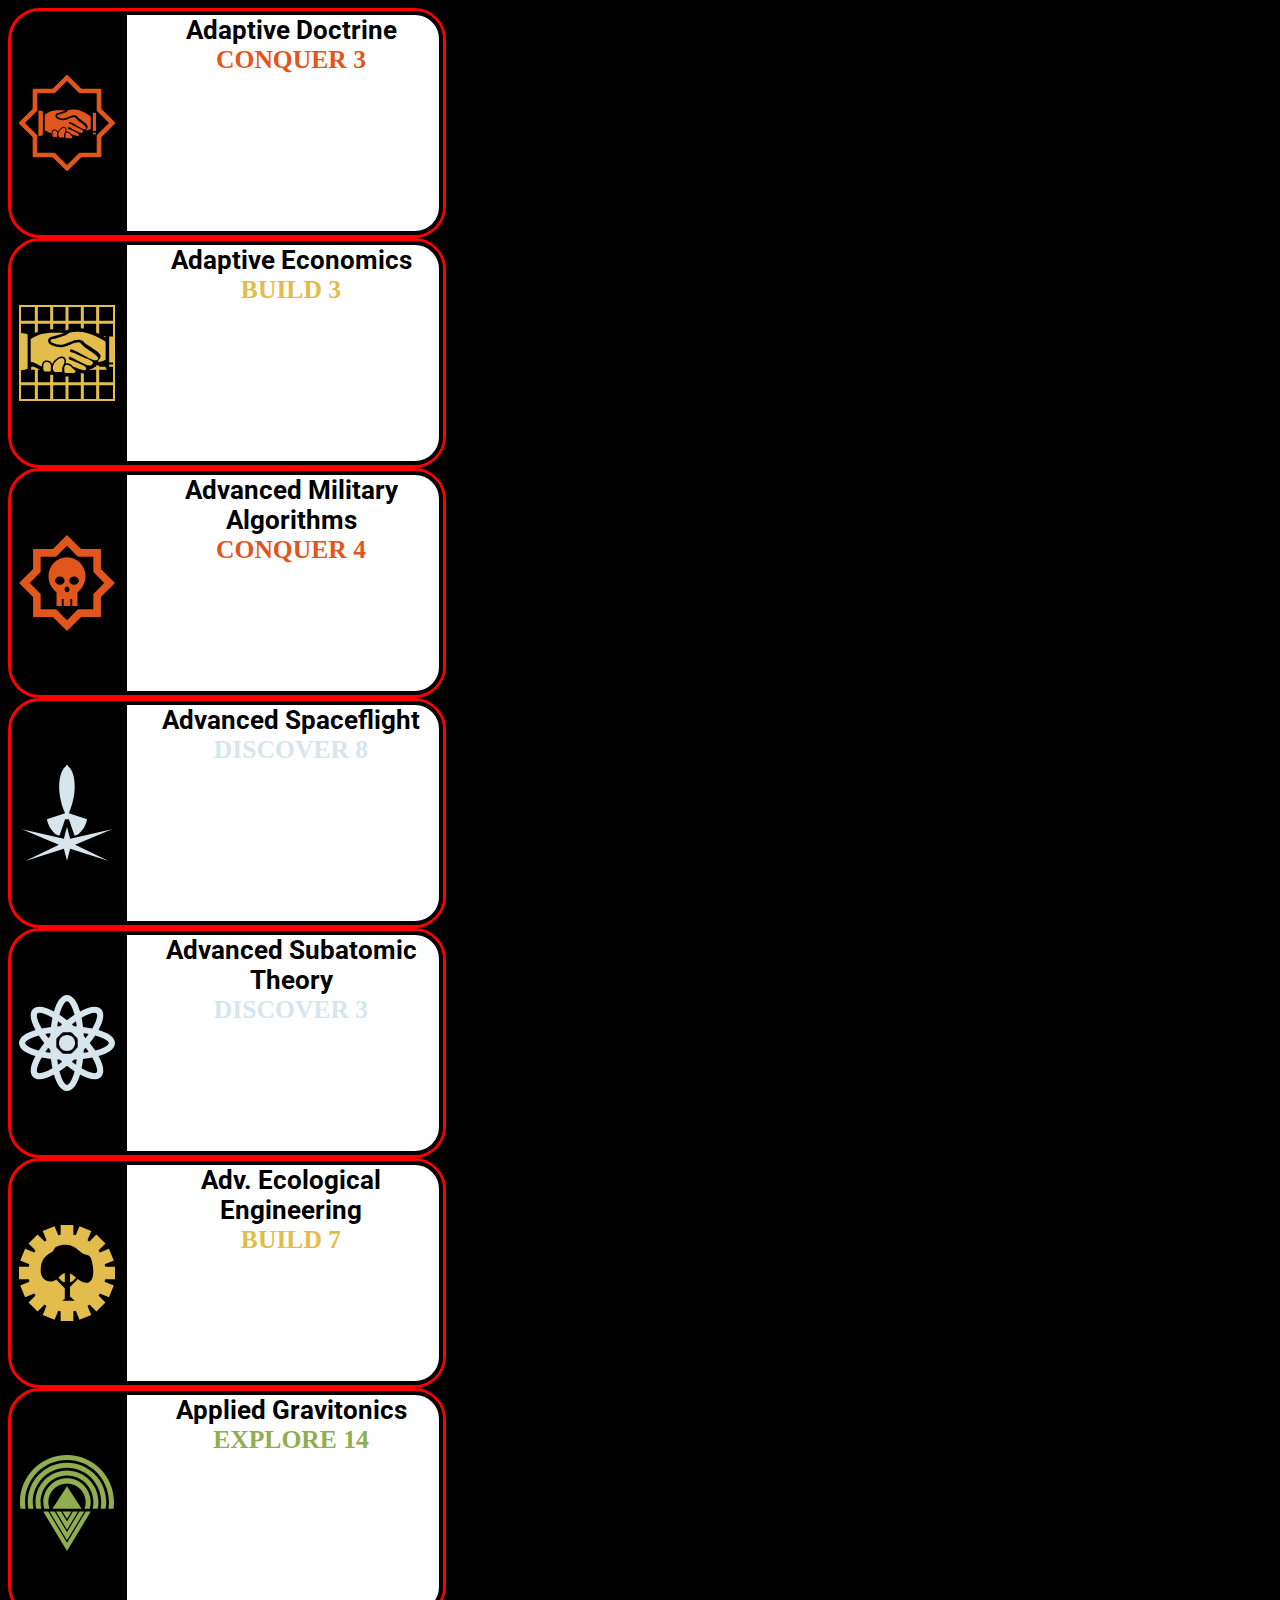
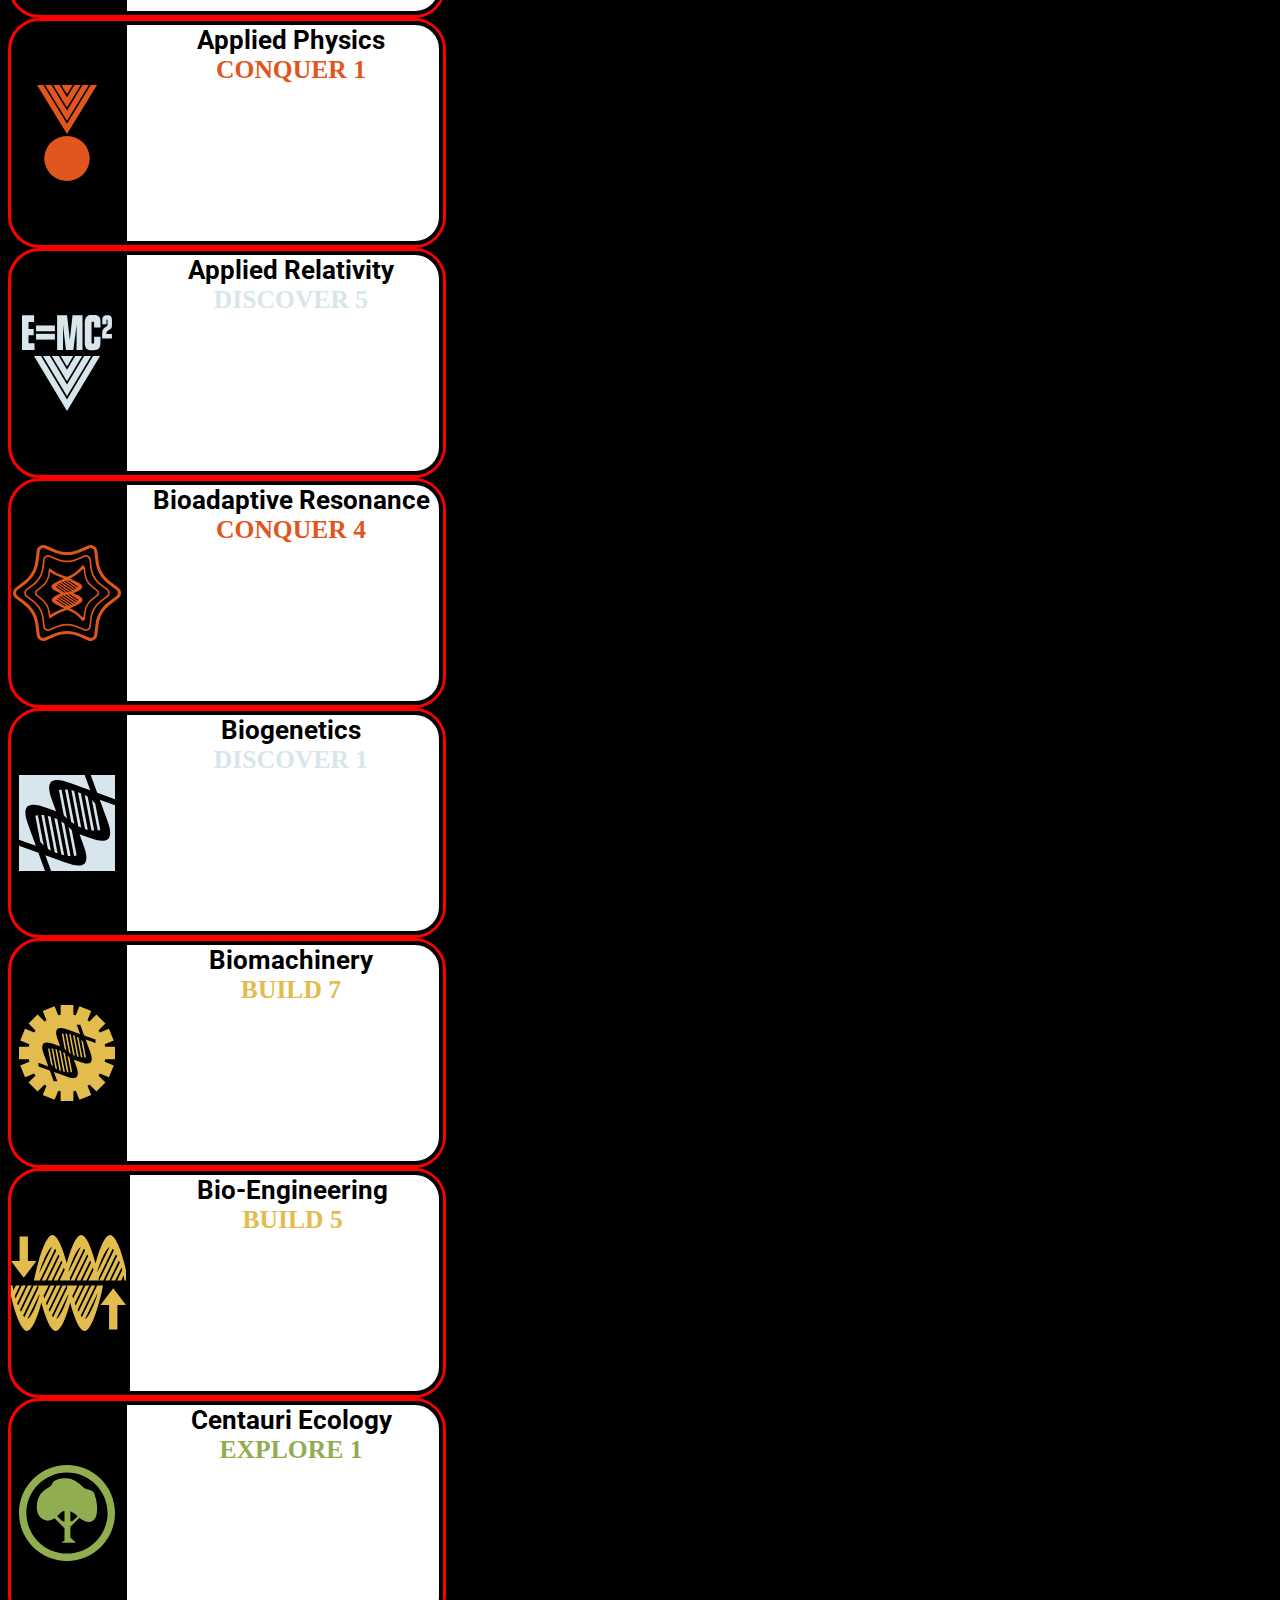
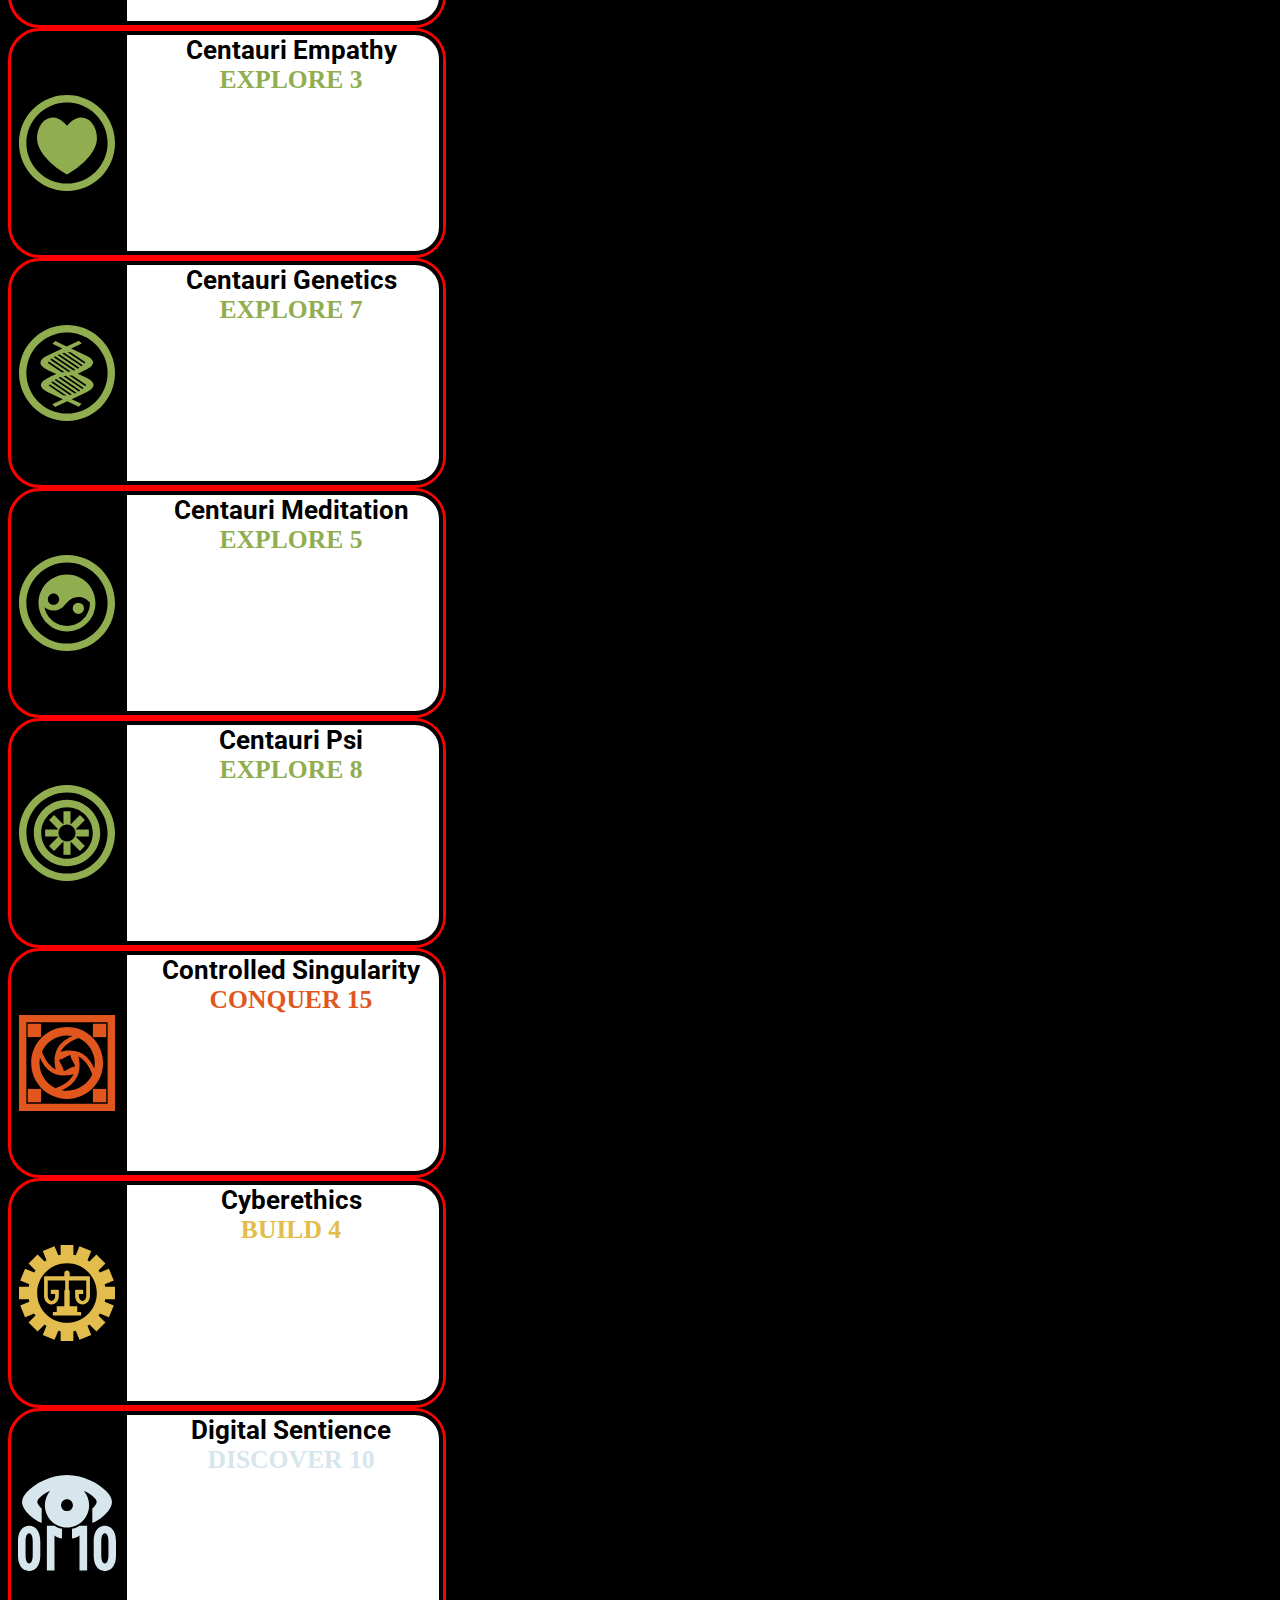
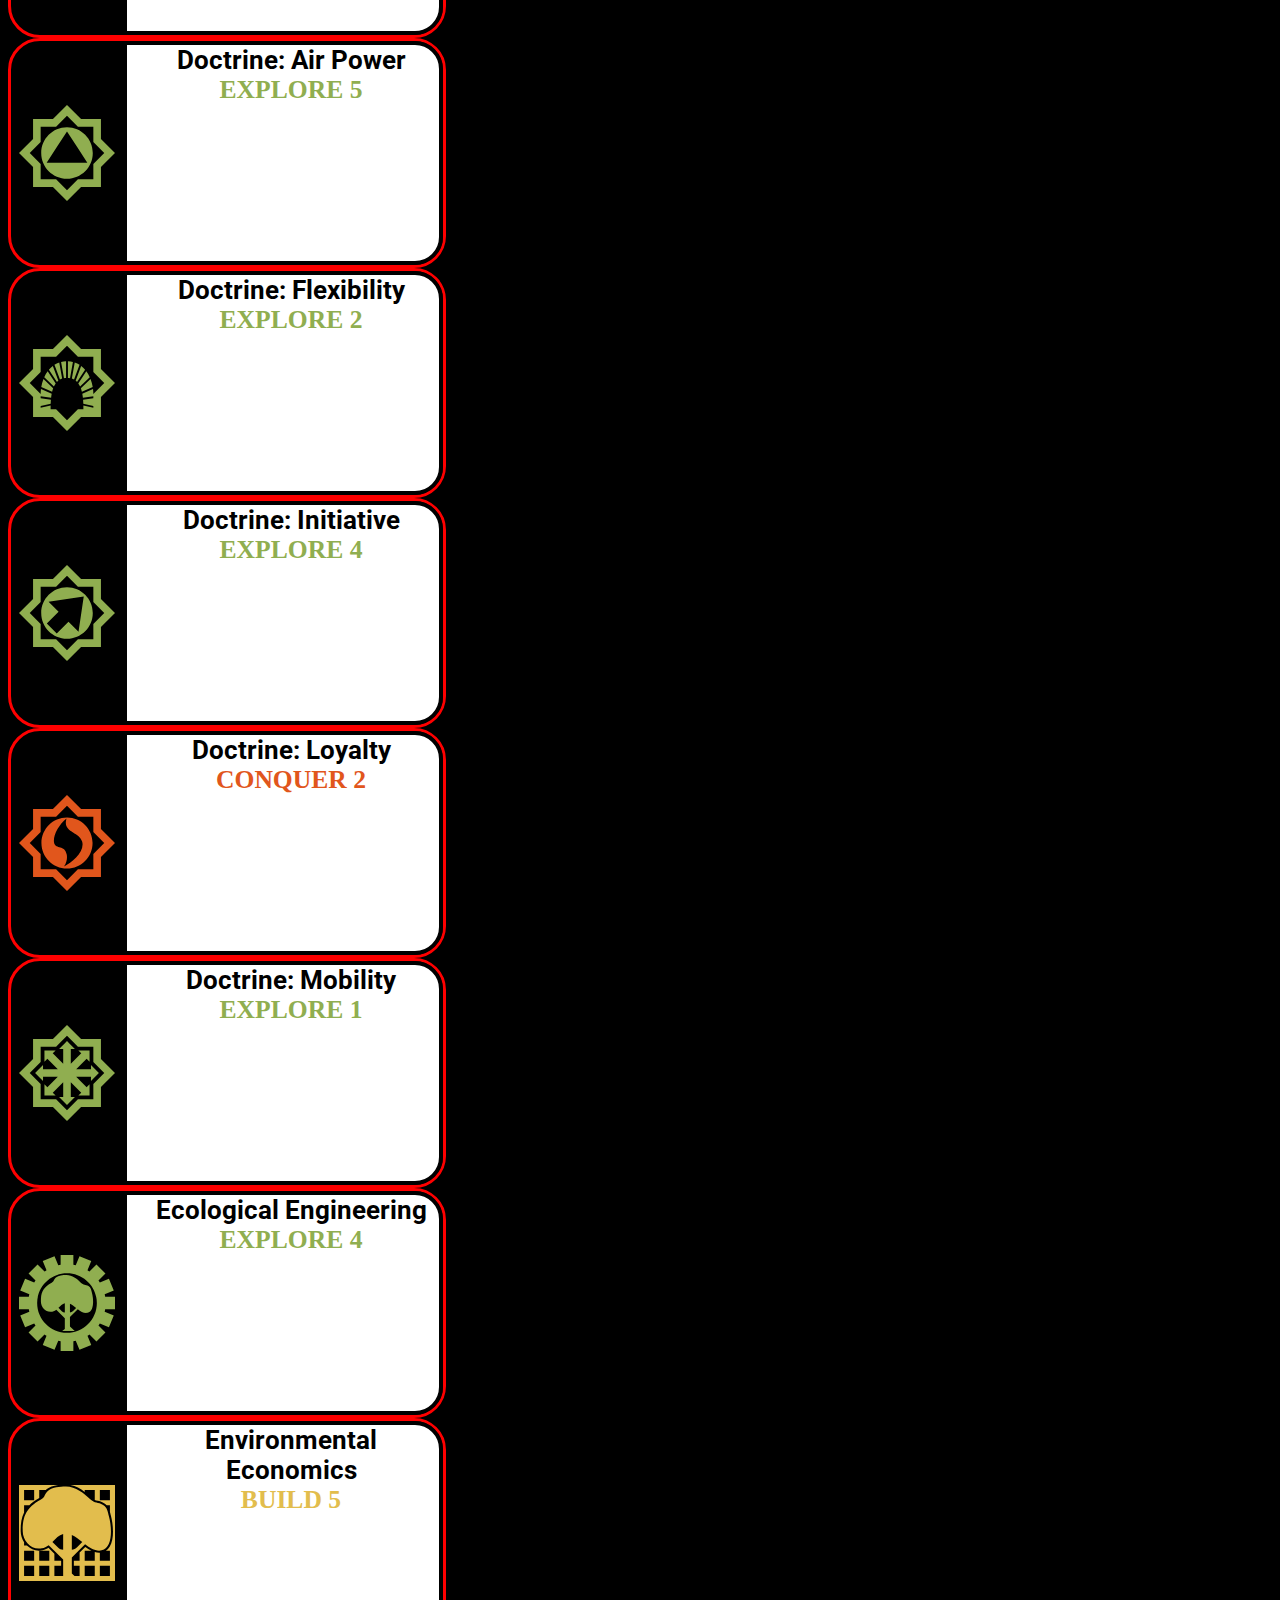
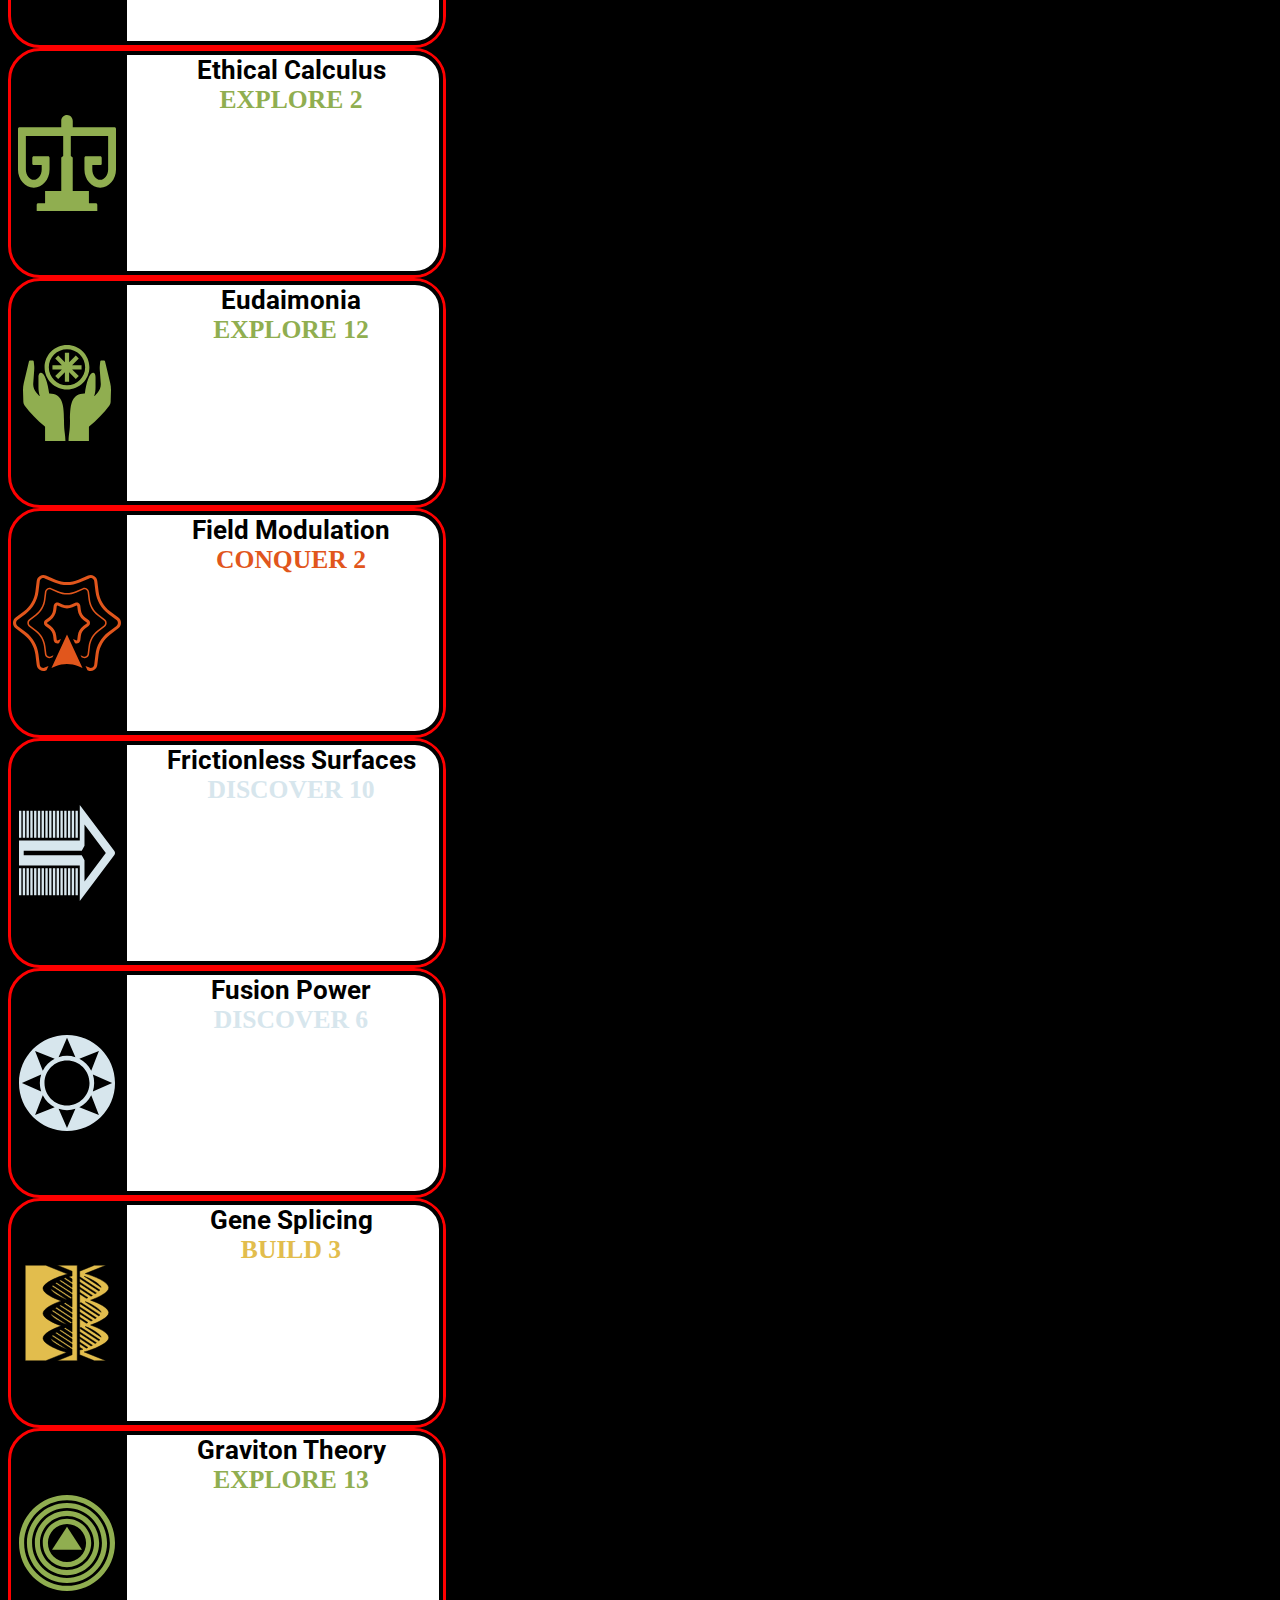
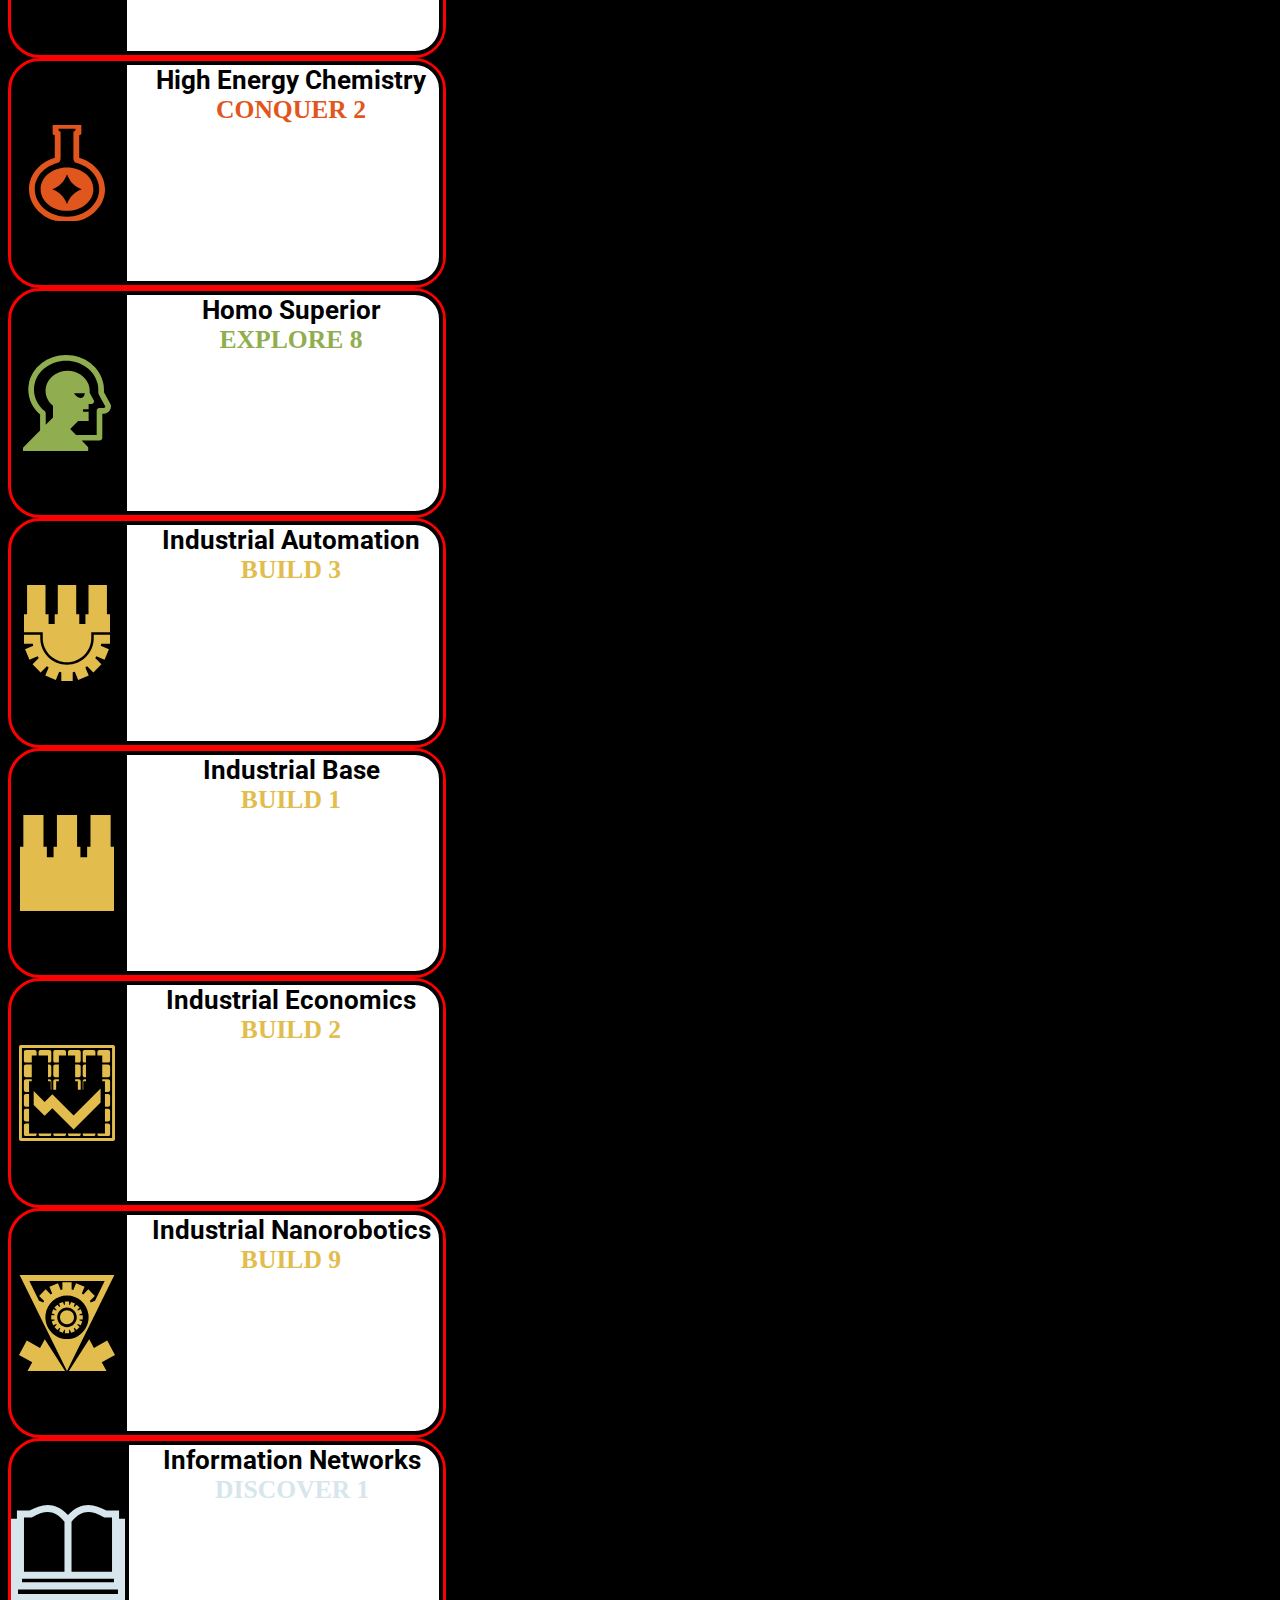
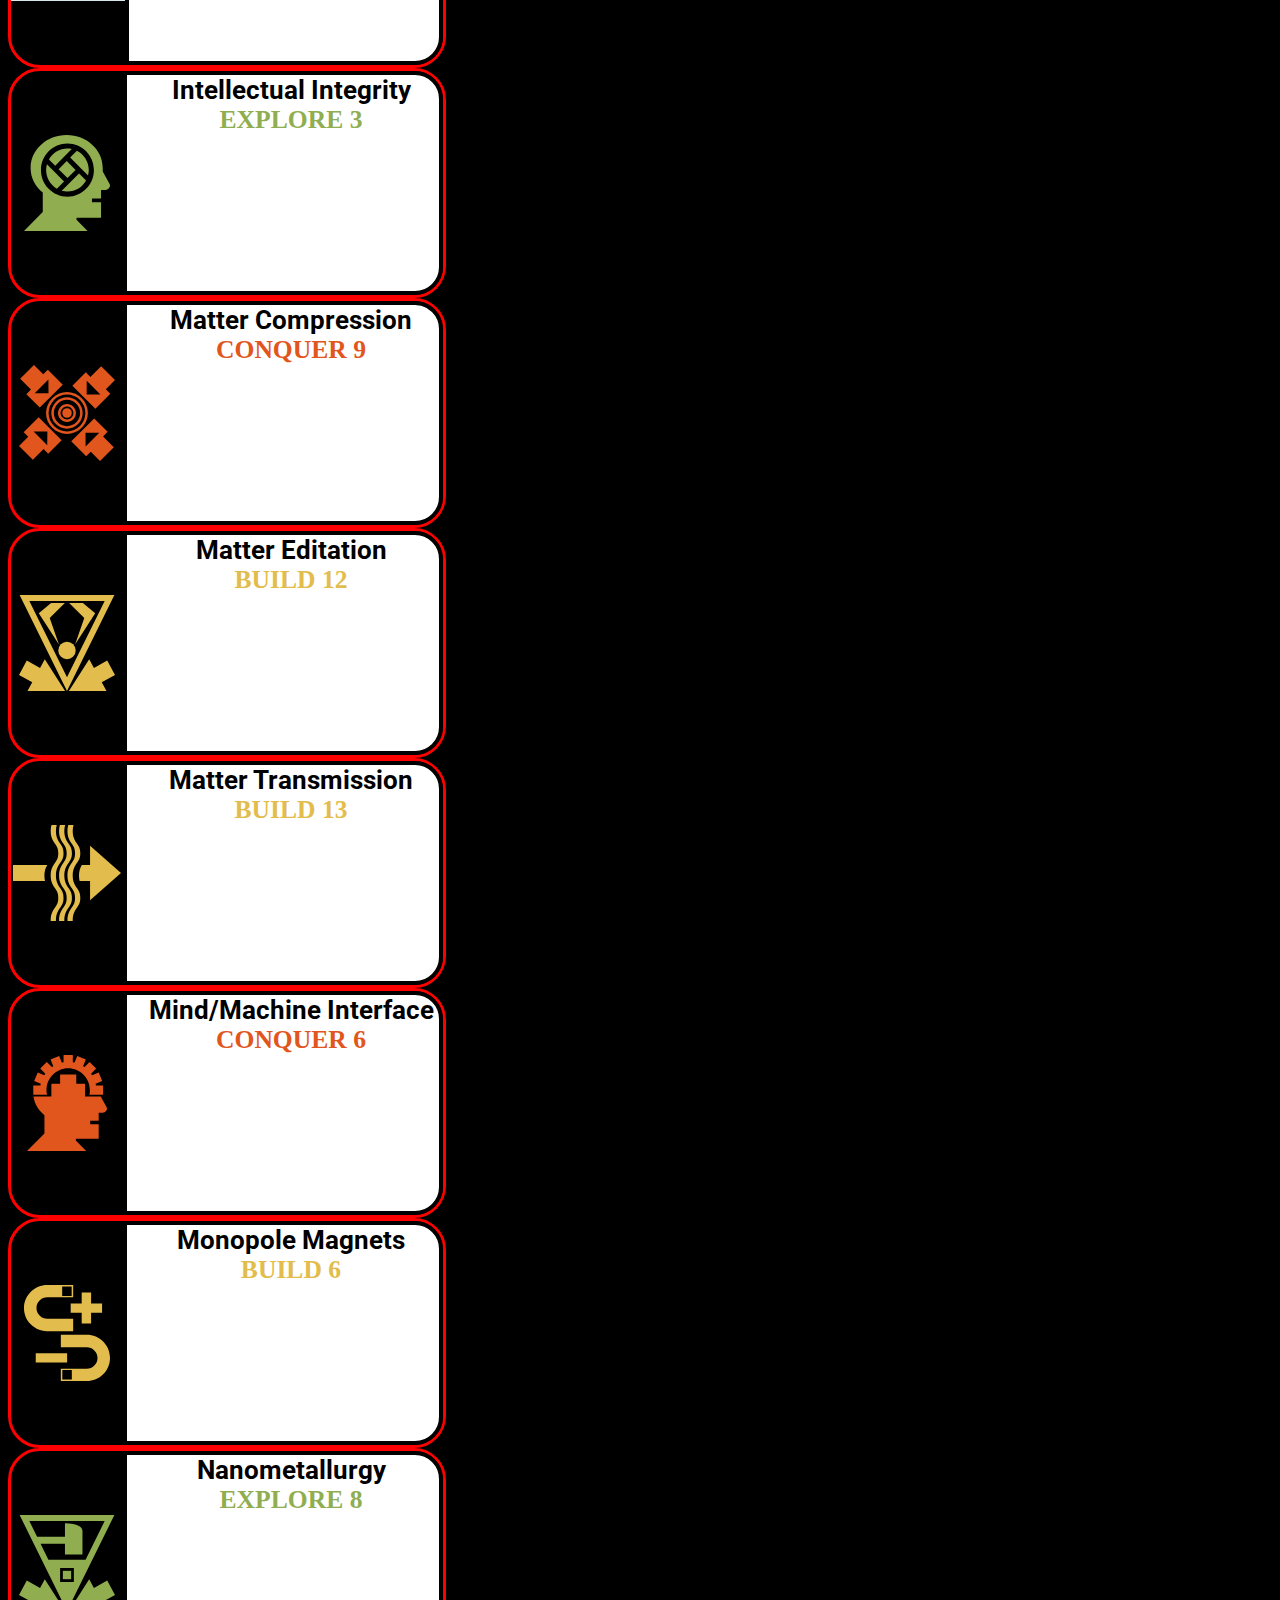
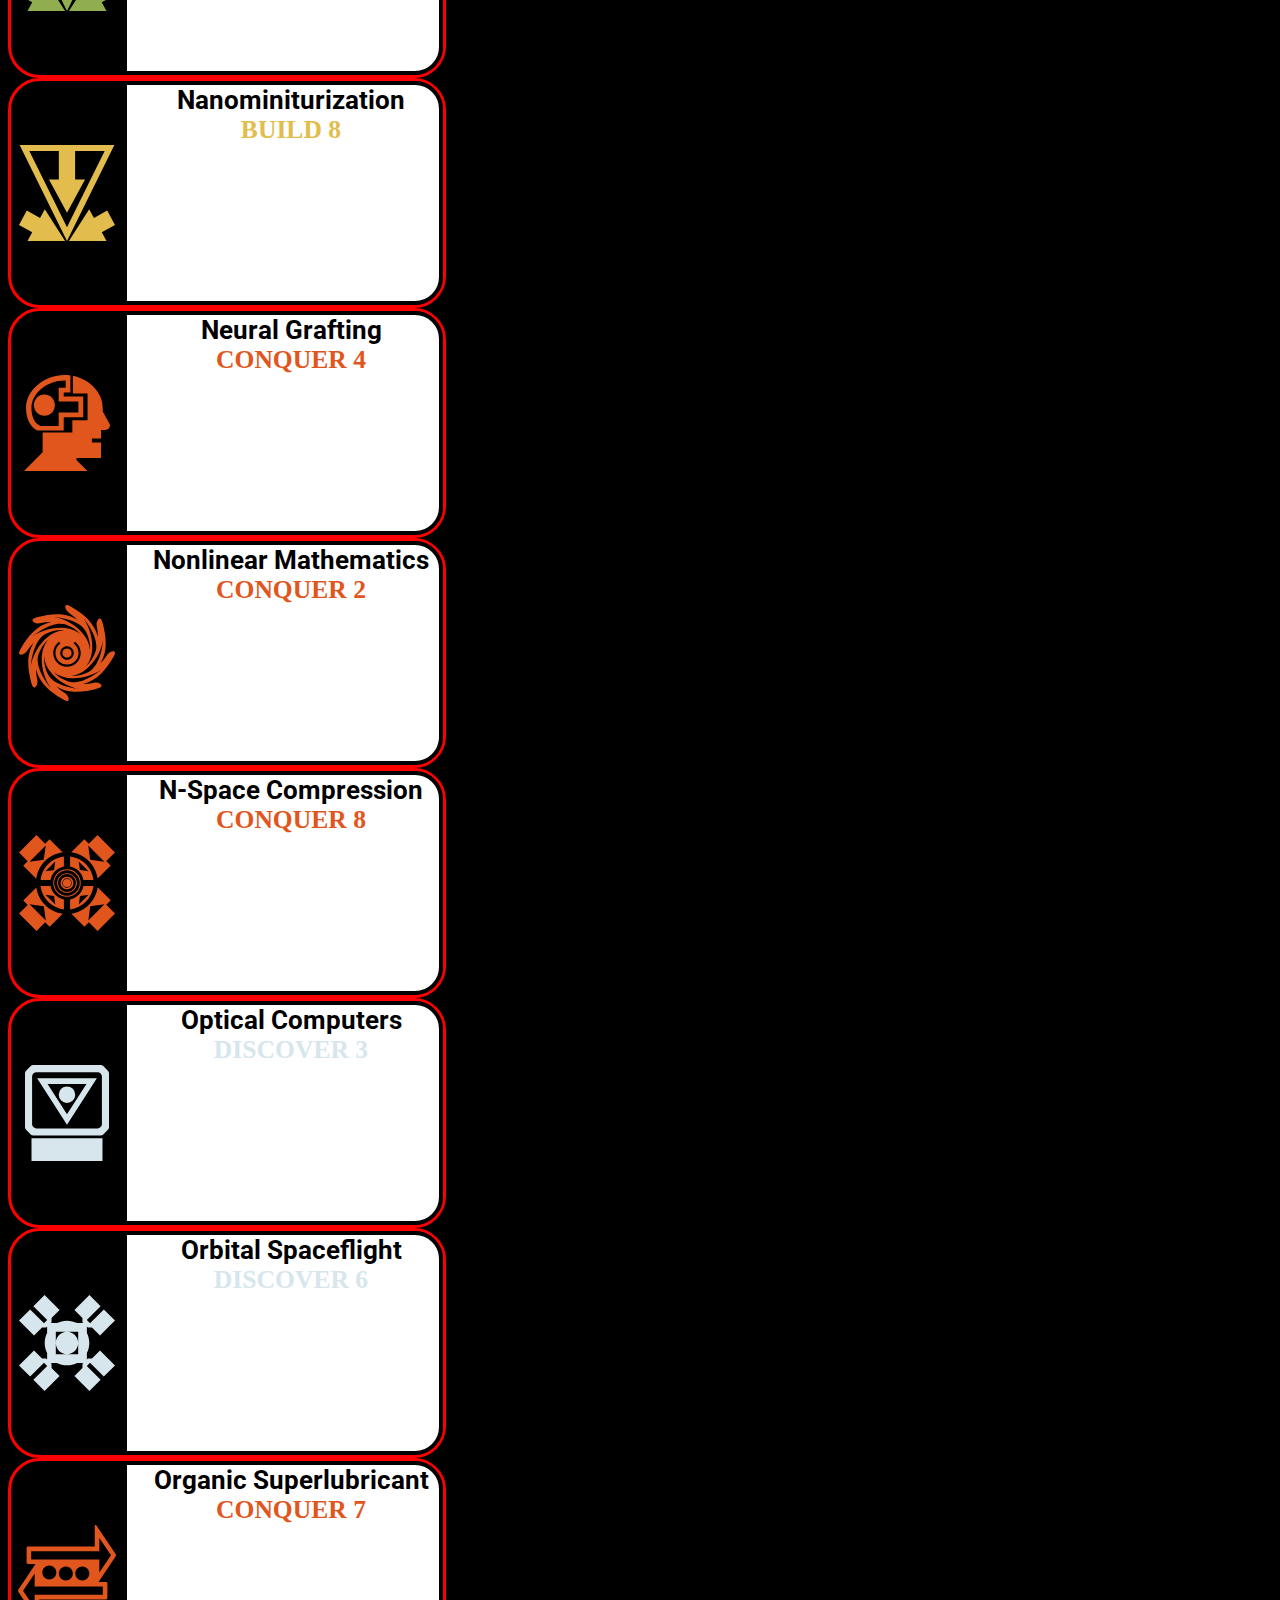
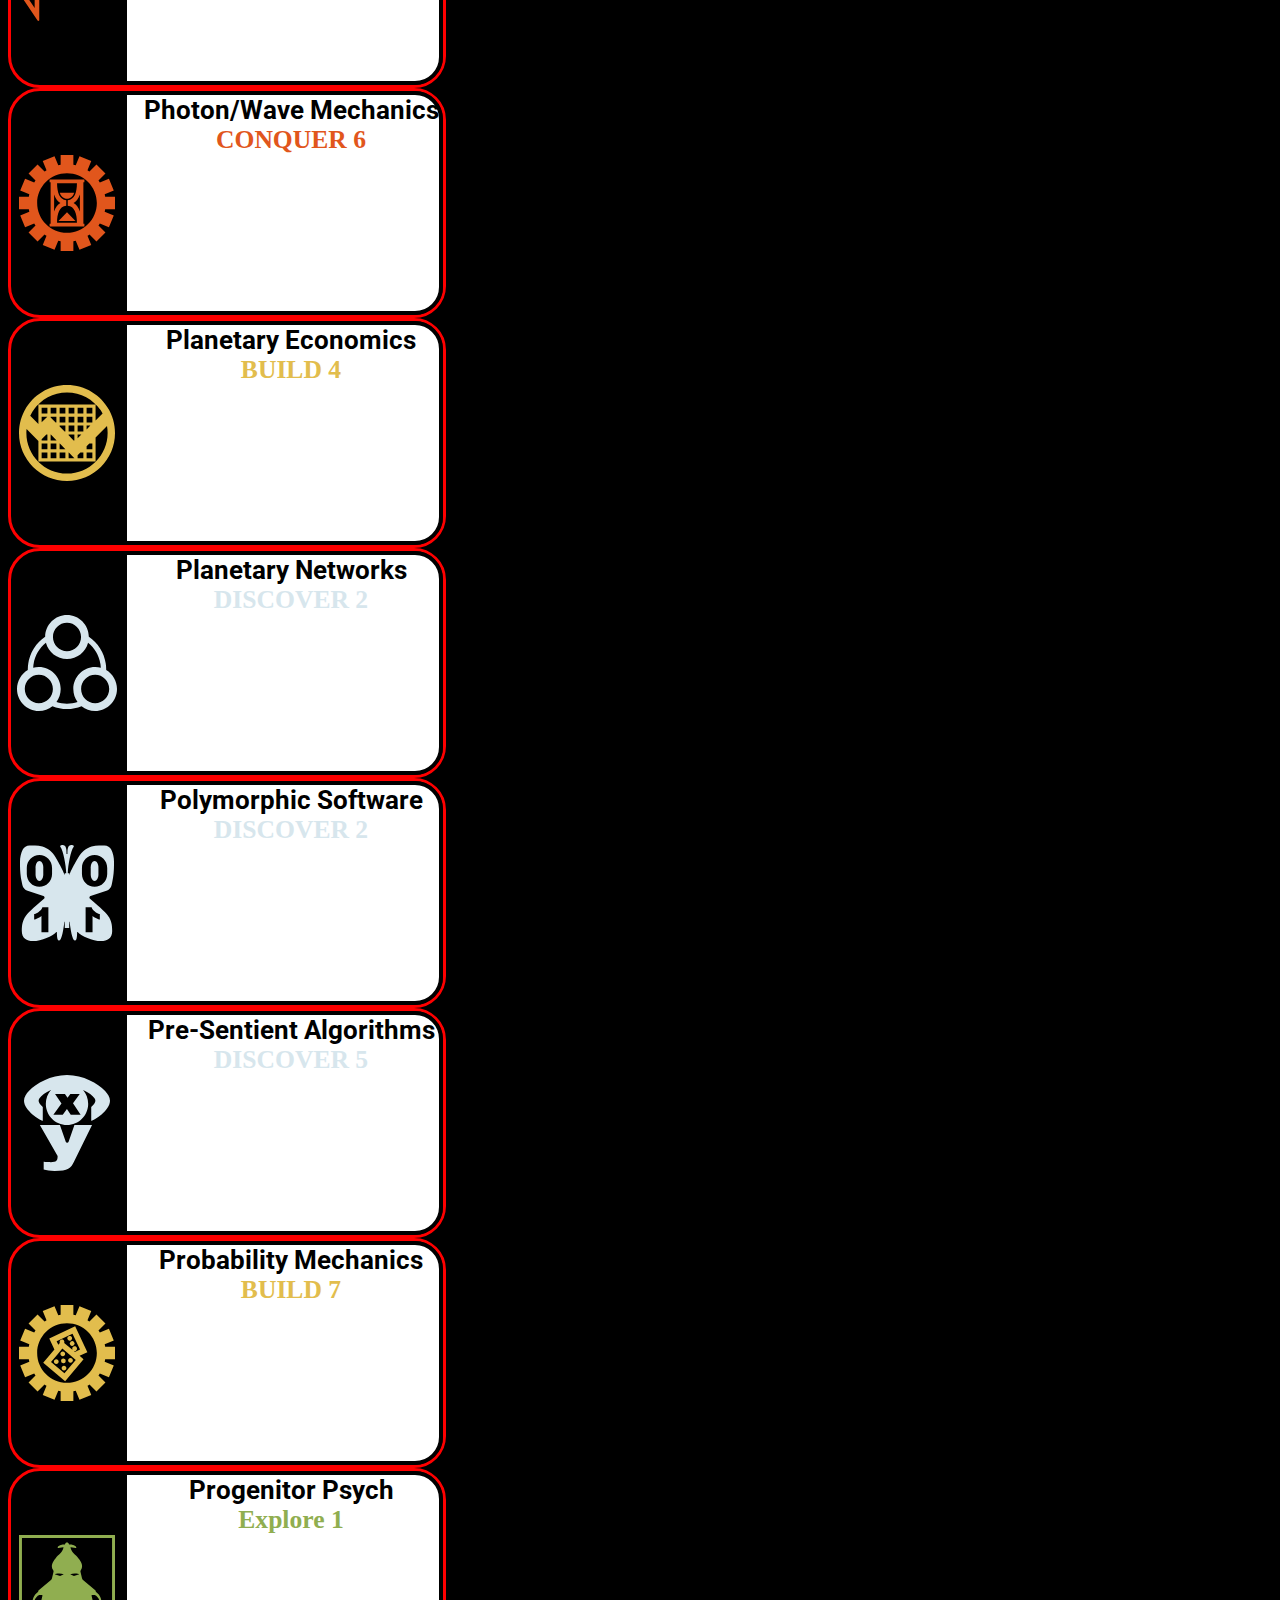
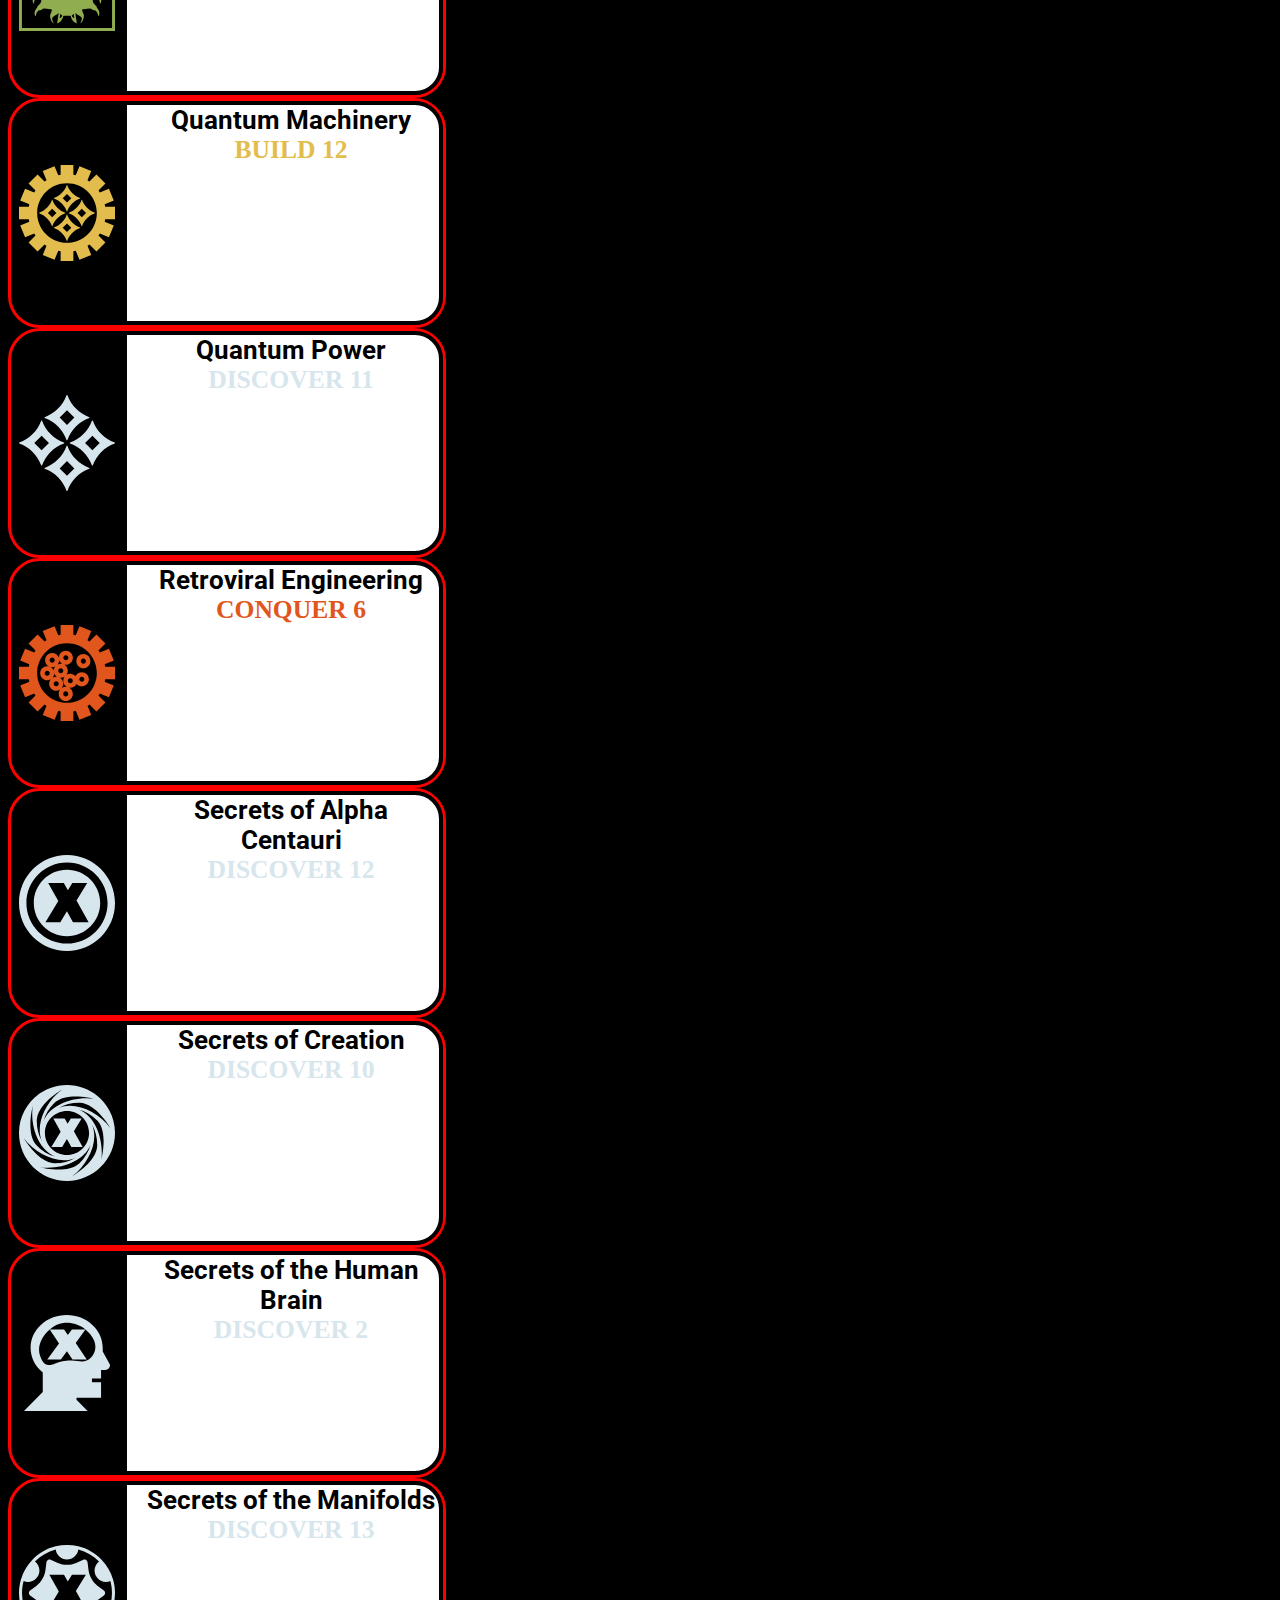
<file: index.html>
<!DOCTYPE html>
<html lang="en">
<head>
    <meta charset="UTF-8">
    <meta name="viewport" content="width=device-width, initial-scale=1.0">
    <meta http-equiv="X-UA-Compatible" content="ie=edge">
    <link rel="stylesheet" type="text/css" href="style/site.css">
    <link href="https://fonts.googleapis.com/css?family=Roboto&display=swap" rel="stylesheet">
    <title>Document</title>
</head>
<body style="background-color: black;">
    <div class="tech-card">
        <div class="tech-icon">
            <img src="/assets/techs/adaptive_doctrine.svg" alt="">
        </div>
        <div class="tech-info">
            <div class="name">Adaptive Doctrine</div>
            <div class="track conquer">CONQUER 3</div>
            <div class="data"></div>
        </div>
    </div><div class="tech-card">
        <div class="tech-icon">
            <img src="/assets/techs/adaptive_economics.svg" alt="">
        </div>
        <div class="tech-info">
            <div class="name">Adaptive Economics</div>
            <div class="track build">BUILD 3</div>
            <div class="data"></div>
        </div>
    </div><div class="tech-card">
        <div class="tech-icon">
            <img src="/assets/techs/advanced_military_algorithms.svg" alt="">
        </div>
        <div class="tech-info">
            <div class="name">Advanced Military Algorithms</div>
            <div class="track conquer">CONQUER 4</div>
            <div class="data"></div>
        </div>
    </div><div class="tech-card">
        <div class="tech-icon">
            <img src="/assets/techs/advanced_spaceflight.svg" alt="">
        </div>
        <div class="tech-info">
            <div class="name">Advanced Spaceflight</div>
            <div class="track discover">DISCOVER 8</div>
            <div class="data"></div>
        </div>
    </div><div class="tech-card">
        <div class="tech-icon">
            <img src="/assets/techs/advanced_subatomic_theory.svg" alt="">
        </div>
        <div class="tech-info">
            <div class="name">Advanced Subatomic Theory</div>
            <div class="track discover">DISCOVER 3</div>
            <div class="data"></div>
        </div>
    </div><div class="tech-card">
        <div class="tech-icon">
            <img src="/assets/techs/adv_ecological_engineering.svg" alt="">
        </div>
        <div class="tech-info">
            <div class="name">Adv. Ecological Engineering</div>
            <div class="track build">BUILD 7</div>
            <div class="data"></div>
        </div>
    </div><div class="tech-card">
        <div class="tech-icon">
            <img src="/assets/techs/applied_gravitonics.svg" alt="">
        </div>
        <div class="tech-info">
            <div class="name">Applied Gravitonics</div>
            <div class="track explore">EXPLORE 14</div>
            <div class="data"></div>
        </div>
    </div><div class="tech-card">
        <div class="tech-icon">
            <img src="/assets/techs/applied_physics.svg" alt="">
        </div>
        <div class="tech-info">
            <div class="name">Applied Physics</div>
            <div class="track conquer">CONQUER 1</div>
            <div class="data"></div>
        </div>
    </div><div class="tech-card">
        <div class="tech-icon">
            <img src="/assets/techs/applied_relativity.svg" alt="">
        </div>
        <div class="tech-info">
            <div class="name">Applied Relativity</div>
            <div class="track discover">DISCOVER 5</div>
            <div class="data"></div>
        </div>
    </div><div class="tech-card">
        <div class="tech-icon">
            <img src="/assets/techs/bioadaptive_resonance.svg" alt="">
        </div>
        <div class="tech-info">
            <div class="name">Bioadaptive Resonance</div>
            <div class="track conquer">CONQUER 4</div>
            <div class="data"></div>
        </div>
    </div><div class="tech-card">
        <div class="tech-icon">
            <img src="/assets/techs/biogenetics.svg" alt="">
        </div>
        <div class="tech-info">
            <div class="name">Biogenetics</div>
            <div class="track discover">DISCOVER 1</div>
            <div class="data"></div>
        </div>
    </div><div class="tech-card">
        <div class="tech-icon">
            <img src="/assets/techs/biomachinery.svg" alt="">
        </div>
        <div class="tech-info">
            <div class="name">Biomachinery</div>
            <div class="track build">BUILD 7</div>
            <div class="data"></div>
        </div>
    </div><div class="tech-card">
        <div class="tech-icon">
            <img src="/assets/techs/bio_engineering.svg" alt="">
        </div>
        <div class="tech-info">
            <div class="name">Bio-Engineering</div>
            <div class="track build">BUILD 5</div>
            <div class="data"></div>
        </div>
    </div><div class="tech-card">
        <div class="tech-icon">
            <img src="/assets/techs/centauri_ecology.svg" alt="">
        </div>
        <div class="tech-info">
            <div class="name">Centauri Ecology</div>
            <div class="track explore">EXPLORE 1</div>
            <div class="data"></div>
        </div>
    </div><div class="tech-card">
        <div class="tech-icon">
            <img src="/assets/techs/centauri_empathy.svg" alt="">
        </div>
        <div class="tech-info">
            <div class="name">Centauri Empathy</div>
            <div class="track explore">EXPLORE 3</div>
            <div class="data"></div>
        </div>
    </div><div class="tech-card">
        <div class="tech-icon">
            <img src="/assets/techs/centauri_genetics.svg" alt="">
        </div>
        <div class="tech-info">
            <div class="name">Centauri Genetics</div>
            <div class="track explore">EXPLORE 7</div>
            <div class="data"></div>
        </div>
    </div><div class="tech-card">
        <div class="tech-icon">
            <img src="/assets/techs/centauri_meditation.svg" alt="">
        </div>
        <div class="tech-info">
            <div class="name">Centauri Meditation</div>
            <div class="track explore">EXPLORE 5</div>
            <div class="data"></div>
        </div>
    </div><div class="tech-card">
        <div class="tech-icon">
            <img src="/assets/techs/centauri_psi.svg" alt="">
        </div>
        <div class="tech-info">
            <div class="name">Centauri Psi</div>
            <div class="track explore">EXPLORE 8</div>
            <div class="data"></div>
        </div>
    </div><div class="tech-card">
        <div class="tech-icon">
            <img src="/assets/techs/controlled_singularity.svg" alt="">
        </div>
        <div class="tech-info">
            <div class="name">Controlled Singularity</div>
            <div class="track conquer">CONQUER 15</div>
            <div class="data"></div>
        </div>
    </div><div class="tech-card">
        <div class="tech-icon">
            <img src="/assets/techs/cyberethics.svg" alt="">
        </div>
        <div class="tech-info">
            <div class="name">Cyberethics</div>
            <div class="track build">BUILD 4</div>
            <div class="data"></div>
        </div>
    </div><div class="tech-card">
        <div class="tech-icon">
            <img src="/assets/techs/digital_sentience.svg" alt="">
        </div>
        <div class="tech-info">
            <div class="name">Digital Sentience</div>
            <div class="track discover">DISCOVER 10</div>
            <div class="data"></div>
        </div>
    </div><div class="tech-card">
        <div class="tech-icon">
            <img src="/assets/techs/doctrine_air_power.svg" alt="">
        </div>
        <div class="tech-info">
            <div class="name">Doctrine: Air Power</div>
            <div class="track explore">EXPLORE 5</div>
            <div class="data"></div>
        </div>
    </div><div class="tech-card">
        <div class="tech-icon">
            <img src="/assets/techs/doctrine_flexibility.svg" alt="">
        </div>
        <div class="tech-info">
            <div class="name">Doctrine: Flexibility</div>
            <div class="track explore">EXPLORE 2</div>
            <div class="data"></div>
        </div>
    </div><div class="tech-card">
        <div class="tech-icon">
            <img src="/assets/techs/doctrine_initiative.svg" alt="">
        </div>
        <div class="tech-info">
            <div class="name">Doctrine: Initiative</div>
            <div class="track explore">EXPLORE 4</div>
            <div class="data"></div>
        </div>
    </div><div class="tech-card">
        <div class="tech-icon">
            <img src="/assets/techs/doctrine_loyalty.svg" alt="">
        </div>
        <div class="tech-info">
            <div class="name">Doctrine: Loyalty</div>
            <div class="track conquer">CONQUER 2</div>
            <div class="data"></div>
        </div>
    </div><div class="tech-card">
        <div class="tech-icon">
            <img src="/assets/techs/doctrine_mobility.svg" alt="">
        </div>
        <div class="tech-info">
            <div class="name">Doctrine: Mobility</div>
            <div class="track explore">EXPLORE 1</div>
            <div class="data"></div>
        </div>
    </div><div class="tech-card">
        <div class="tech-icon">
            <img src="/assets/techs/ecological_engineering.svg" alt="">
        </div>
        <div class="tech-info">
            <div class="name">Ecological Engineering</div>
            <div class="track explore">EXPLORE 4</div>
            <div class="data"></div>
        </div>
    </div><div class="tech-card">
        <div class="tech-icon">
            <img src="/assets/techs/environmental_economics.svg" alt="">
        </div>
        <div class="tech-info">
            <div class="name">Environmental Economics</div>
            <div class="track build">BUILD 5</div>
            <div class="data"></div>
        </div>
    </div><div class="tech-card">
        <div class="tech-icon">
            <img src="/assets/techs/ethical_calculus.svg" alt="">
        </div>
        <div class="tech-info">
            <div class="name">Ethical Calculus</div>
            <div class="track explore">EXPLORE 2</div>
            <div class="data"></div>
        </div>
    </div><div class="tech-card">
        <div class="tech-icon">
            <img src="/assets/techs/eudaimonia.svg" alt="">
        </div>
        <div class="tech-info">
            <div class="name">Eudaimonia</div>
            <div class="track explore">EXPLORE 12</div>
            <div class="data"></div>
        </div>
    </div><div class="tech-card">
        <div class="tech-icon">
            <img src="/assets/techs/field_modulation.svg" alt="">
        </div>
        <div class="tech-info">
            <div class="name">Field Modulation</div>
            <div class="track conquer">CONQUER 2</div>
            <div class="data"></div>
        </div>
    </div><div class="tech-card">
        <div class="tech-icon">
            <img src="/assets/techs/frictionless_surfaces.svg" alt="">
        </div>
        <div class="tech-info">
            <div class="name">Frictionless Surfaces</div>
            <div class="track discover">DISCOVER 10</div>
            <div class="data"></div>
        </div>
    </div><div class="tech-card">
        <div class="tech-icon">
            <img src="/assets/techs/fusion_power.svg" alt="">
        </div>
        <div class="tech-info">
            <div class="name">Fusion Power</div>
            <div class="track discover">DISCOVER 6</div>
            <div class="data"></div>
        </div>
    </div><div class="tech-card">
        <div class="tech-icon">
            <img src="/assets/techs/gene_splicing.svg" alt="">
        </div>
        <div class="tech-info">
            <div class="name">Gene Splicing</div>
            <div class="track build">BUILD 3</div>
            <div class="data"></div>
        </div>
    </div><div class="tech-card">
        <div class="tech-icon">
            <img src="/assets/techs/graviton_theory.svg" alt="">
        </div>
        <div class="tech-info">
            <div class="name">Graviton Theory</div>
            <div class="track explore">EXPLORE 13</div>
            <div class="data"></div>
        </div>
    </div><div class="tech-card">
        <div class="tech-icon">
            <img src="/assets/techs/high_energy_chemistry.svg" alt="">
        </div>
        <div class="tech-info">
            <div class="name">High Energy Chemistry</div>
            <div class="track conquer">CONQUER 2</div>
            <div class="data"></div>
        </div>
    </div><div class="tech-card">
        <div class="tech-icon">
            <img src="/assets/techs/homo_superior.svg" alt="">
        </div>
        <div class="tech-info">
            <div class="name">Homo Superior</div>
            <div class="track explore">EXPLORE 8</div>
            <div class="data"></div>
        </div>
    </div><div class="tech-card">
        <div class="tech-icon">
            <img src="/assets/techs/industrial_automation.svg" alt="">
        </div>
        <div class="tech-info">
            <div class="name">Industrial Automation</div>
            <div class="track build">BUILD 3</div>
            <div class="data"></div>
        </div>
    </div><div class="tech-card">
        <div class="tech-icon">
            <img src="/assets/techs/industrial_base.svg" alt="">
        </div>
        <div class="tech-info">
            <div class="name">Industrial Base</div>
            <div class="track build">BUILD 1</div>
            <div class="data"></div>
        </div>
    </div><div class="tech-card">
        <div class="tech-icon">
            <img src="/assets/techs/industrial_economics.svg" alt="">
        </div>
        <div class="tech-info">
            <div class="name">Industrial Economics</div>
            <div class="track build">BUILD 2</div>
            <div class="data"></div>
        </div>
    </div><div class="tech-card">
        <div class="tech-icon">
            <img src="/assets/techs/industrial_nanorobotics.svg" alt="">
        </div>
        <div class="tech-info">
            <div class="name">Industrial Nanorobotics</div>
            <div class="track build">BUILD 9</div>
            <div class="data"></div>
        </div>
    </div><div class="tech-card">
        <div class="tech-icon">
            <img src="/assets/techs/information_networks.svg" alt="">
        </div>
        <div class="tech-info">
            <div class="name">Information Networks</div>
            <div class="track discover">DISCOVER 1</div>
            <div class="data"></div>
        </div>
    </div><div class="tech-card">
        <div class="tech-icon">
            <img src="/assets/techs/intellectual_integrity.svg" alt="">
        </div>
        <div class="tech-info">
            <div class="name">Intellectual Integrity</div>
            <div class="track explore">EXPLORE 3</div>
            <div class="data"></div>
        </div>
    </div><div class="tech-card">
        <div class="tech-icon">
            <img src="/assets/techs/matter_compression.svg" alt="">
        </div>
        <div class="tech-info">
            <div class="name">Matter Compression</div>
            <div class="track conquer">CONQUER 9</div>
            <div class="data"></div>
        </div>
    </div><div class="tech-card">
        <div class="tech-icon">
            <img src="/assets/techs/matter_editation.svg" alt="">
        </div>
        <div class="tech-info">
            <div class="name">Matter Editation</div>
            <div class="track build">BUILD 12</div>
            <div class="data"></div>
        </div>
    </div><div class="tech-card">
        <div class="tech-icon">
            <img src="/assets/techs/matter_transmission.svg" alt="">
        </div>
        <div class="tech-info">
            <div class="name">Matter Transmission</div>
            <div class="track build">BUILD 13</div>
            <div class="data"></div>
        </div>
    </div><div class="tech-card">
        <div class="tech-icon">
            <img src="/assets/techs/mind_machine_interface.svg" alt="">
        </div>
        <div class="tech-info">
            <div class="name">Mind/Machine Interface</div>
            <div class="track conquer">CONQUER 6</div>
            <div class="data"></div>
        </div>
    </div><div class="tech-card">
        <div class="tech-icon">
            <img src="/assets/techs/monopole_magnets.svg" alt="">
        </div>
        <div class="tech-info">
            <div class="name">Monopole Magnets</div>
            <div class="track build">BUILD 6</div>
            <div class="data"></div>
        </div>
    </div><div class="tech-card">
        <div class="tech-icon">
            <img src="/assets/techs/nanometallurgy.svg" alt="">
        </div>
        <div class="tech-info">
            <div class="name">Nanometallurgy</div>
            <div class="track explore">EXPLORE 8</div>
            <div class="data"></div>
        </div>
    </div><div class="tech-card">
        <div class="tech-icon">
            <img src="/assets/techs/nanominiturization.svg" alt="">
        </div>
        <div class="tech-info">
            <div class="name">Nanominiturization</div>
            <div class="track build">BUILD 8</div>
            <div class="data"></div>
        </div>
    </div><div class="tech-card">
        <div class="tech-icon">
            <img src="/assets/techs/neural_grafting.svg" alt="">
        </div>
        <div class="tech-info">
            <div class="name">Neural Grafting</div>
            <div class="track conquer">CONQUER 4</div>
            <div class="data"></div>
        </div>
    </div><div class="tech-card">
        <div class="tech-icon">
            <img src="/assets/techs/nonlinear_mathematics.svg" alt="">
        </div>
        <div class="tech-info">
            <div class="name">Nonlinear Mathematics</div>
            <div class="track conquer">CONQUER 2</div>
            <div class="data"></div>
        </div>
    </div><div class="tech-card">
        <div class="tech-icon">
            <img src="/assets/techs/n_space_compression.svg" alt="">
        </div>
        <div class="tech-info">
            <div class="name">N-Space Compression</div>
            <div class="track conquer">CONQUER 8</div>
            <div class="data"></div>
        </div>
    </div><div class="tech-card">
        <div class="tech-icon">
            <img src="/assets/techs/optical_computers.svg" alt="">
        </div>
        <div class="tech-info">
            <div class="name">Optical Computers</div>
            <div class="track discover">DISCOVER 3</div>
            <div class="data"></div>
        </div>
    </div><div class="tech-card">
        <div class="tech-icon">
            <img src="/assets/techs/orbital_spaceflight.svg" alt="">
        </div>
        <div class="tech-info">
            <div class="name">Orbital Spaceflight</div>
            <div class="track discover">DISCOVER 6</div>
            <div class="data"></div>
        </div>
    </div><div class="tech-card">
        <div class="tech-icon">
            <img src="/assets/techs/organic_superlubricant.svg" alt="">
        </div>
        <div class="tech-info">
            <div class="name">Organic Superlubricant</div>
            <div class="track conquer">CONQUER 7</div>
            <div class="data"></div>
        </div>
    </div><div class="tech-card">
        <div class="tech-icon">
            <img src="/assets/techs/photon_wave_mechanics.svg" alt="">
        </div>
        <div class="tech-info">
            <div class="name">Photon/Wave Mechanics</div>
            <div class="track conquer">CONQUER 6</div>
            <div class="data"></div>
        </div>
    </div><div class="tech-card">
        <div class="tech-icon">
            <img src="/assets/techs/planetary_economics.svg" alt="">
        </div>
        <div class="tech-info">
            <div class="name">Planetary Economics</div>
            <div class="track build">BUILD 4</div>
            <div class="data"></div>
        </div>
    </div><div class="tech-card">
        <div class="tech-icon">
            <img src="/assets/techs/planetary_networks.svg" alt="">
        </div>
        <div class="tech-info">
            <div class="name">Planetary Networks</div>
            <div class="track discover">DISCOVER 2</div>
            <div class="data"></div>
        </div>
    </div><div class="tech-card">
        <div class="tech-icon">
            <img src="/assets/techs/polymorphic_software.svg" alt="">
        </div>
        <div class="tech-info">
            <div class="name">Polymorphic Software</div>
            <div class="track discover">DISCOVER 2</div>
            <div class="data"></div>
        </div>
    </div><div class="tech-card">
        <div class="tech-icon">
            <img src="/assets/techs/pre_sentient_algorithms.svg" alt="">
        </div>
        <div class="tech-info">
            <div class="name">Pre-Sentient Algorithms</div>
            <div class="track discover">DISCOVER 5</div>
            <div class="data"></div>
        </div>
    </div><div class="tech-card">
        <div class="tech-icon">
            <img src="/assets/techs/probability_mechanics.svg" alt="">
        </div>
        <div class="tech-info">
            <div class="name">Probability Mechanics</div>
            <div class="track build">BUILD 7</div>
            <div class="data"></div>
        </div>
    </div><div class="tech-card">
        <div class="tech-icon">
            <img src="/assets/techs/progenitor_psych.svg" alt="">
        </div>
        <div class="tech-info">
            <div class="name">Progenitor Psych</div>
            <div class="track explore">Explore 1</div>
            <div class="data"></div>
        </div>
    </div><div class="tech-card">
        <div class="tech-icon">
            <img src="/assets/techs/quantum_machinery.svg" alt="">
        </div>
        <div class="tech-info">
            <div class="name">Quantum Machinery</div>
            <div class="track build">BUILD 12</div>
            <div class="data"></div>
        </div>
    </div><div class="tech-card">
        <div class="tech-icon">
            <img src="/assets/techs/quantum_power.svg" alt="">
        </div>
        <div class="tech-info">
            <div class="name">Quantum Power</div>
            <div class="track discover">DISCOVER 11</div>
            <div class="data"></div>
        </div>
    </div><div class="tech-card">
        <div class="tech-icon">
            <img src="/assets/techs/retroviral_engineering.svg" alt="">
        </div>
        <div class="tech-info">
            <div class="name">Retroviral Engineering</div>
            <div class="track conquer">CONQUER 6</div>
            <div class="data"></div>
        </div>
    </div><div class="tech-card">
        <div class="tech-icon">
            <img src="/assets/techs/secrets_of_alpha_centauri.svg" alt="">
        </div>
        <div class="tech-info">
            <div class="name">Secrets of Alpha Centauri</div>
            <div class="track discover">DISCOVER 12</div>
            <div class="data"></div>
        </div>
    </div><div class="tech-card">
        <div class="tech-icon">
            <img src="/assets/techs/secrets_of_creation.svg" alt="">
        </div>
        <div class="tech-info">
            <div class="name">Secrets of Creation</div>
            <div class="track discover">DISCOVER 10</div>
            <div class="data"></div>
        </div>
    </div><div class="tech-card">
        <div class="tech-icon">
            <img src="/assets/techs/secrets_of_the_human_brain.svg" alt="">
        </div>
        <div class="tech-info">
            <div class="name">Secrets of the Human Brain</div>
            <div class="track discover">DISCOVER 2</div>
            <div class="data"></div>
        </div>
    </div><div class="tech-card">
        <div class="tech-icon">
            <img src="/assets/techs/secrets_of_the_manifolds.svg" alt="">
        </div>
        <div class="tech-info">
            <div class="name">Secrets of the Manifolds</div>
            <div class="track discover">DISCOVER 13</div>
            <div class="data"></div>
        </div>
    </div><div class="tech-card">
        <div class="tech-icon">
            <img src="/assets/techs/self_aware_machines.svg" alt="">
        </div>
        <div class="tech-info">
            <div class="name">Self-Aware Machines</div>
            <div class="track discover">DISCOVER 11</div>
            <div class="data"></div>
        </div>
    </div><div class="tech-card">
        <div class="tech-icon">
            <img src="/assets/techs/sentient_econometrics.svg" alt="">
        </div>
        <div class="tech-info">
            <div class="name">Sentient Econometrics</div>
            <div class="track explore">EXPLORE 11</div>
            <div class="data"></div>
        </div>
    </div><div class="tech-card">
        <div class="tech-icon">
            <img src="/assets/techs/sentient_resonance.svg" alt="">
        </div>
        <div class="tech-info">
            <div class="name">Sentient Resonance</div>
            <div class="track conquer">CONQUER 9</div>
            <div class="data"></div>
        </div>
    </div><div class="tech-card">
        <div class="tech-icon">
            <img src="/assets/techs/silksteel_alloys.svg" alt="">
        </div>
        <div class="tech-info">
            <div class="name">Silksteel Alloys</div>
            <div class="track build">BUILD 4</div>
            <div class="data"></div>
        </div>
    </div><div class="tech-card">
        <div class="tech-icon">
            <img src="/assets/techs/singularity_mechanics.svg" alt="">
        </div>
        <div class="tech-info">
            <div class="name">Singularity Mechanics</div>
            <div class="track discover">DISCOVER 12</div>
            <div class="data"></div>
        </div>
    </div><div class="tech-card">
        <div class="tech-icon">
            <img src="/assets/techs/social_psych.svg" alt="">
        </div>
        <div class="tech-info">
            <div class="name">Social Psych</div>
            <div class="track build">BUILD 1</div>
            <div class="data"></div>
        </div>
    </div><div class="tech-card">
        <div class="tech-icon">
            <img src="/assets/techs/string_resonance.svg" alt="">
        </div>
        <div class="tech-info">
            <div class="name">String Resonance</div>
            <div class="track conquer">CONQUER 16</div>
            <div class="data"></div>
        </div>
    </div><div class="tech-card">
        <div class="tech-icon">
            <img src="/assets/techs/superconductor.svg" alt="">
        </div>
        <div class="tech-info">
            <div class="name">Superconductor</div>
            <div class="track conquer">CONQUER 4</div>
            <div class="data"></div>
        </div>
    </div><div class="tech-card">
        <div class="tech-icon">
            <img src="/assets/techs/superstring_theory.svg" alt="">
        </div>
        <div class="tech-info">
            <div class="name">Superstring Theory</div>
            <div class="track conquer">CONQUER 5</div>
            <div class="data"></div>
        </div>
    </div><div class="tech-card">
        <div class="tech-icon">
            <img src="/assets/techs/super_tensile_solids.svg" alt="">
        </div>
        <div class="tech-info">
            <div class="name">Super Tensile Solids</div>
            <div class="track build">BUILD 10</div>
            <div class="data"></div>
        </div>
    </div><div class="tech-card">
        <div class="tech-icon">
            <img src="/assets/techs/synthetic_fossil_fuels.svg" alt="">
        </div>
        <div class="tech-info">
            <div class="name">Synthetic Fossil Fuels</div>
            <div class="track explore">EXPLORE 4</div>
            <div class="data"></div>
        </div>
    </div><div class="tech-card">
        <div class="tech-icon">
            <img src="/assets/techs/temporal_mechanics.svg" alt="">
        </div>
        <div class="tech-info">
            <div class="name">Temporal Mechanics</div>
            <div class="track build">BUILD 14</div>
            <div class="data"></div>
        </div>
    </div><div class="tech-card">
        <div class="tech-icon">
            <img src="/assets/techs/the_will_to_power.svg" alt="">
        </div>
        <div class="tech-info">
            <div class="name">The Will to Power</div>
            <div class="track explore">EXPLORE 9</div>
            <div class="data"></div>
        </div>
    </div><div class="tech-card">
        <div class="tech-icon">
            <img src="/assets/techs/threshold_of_transcendence.svg" alt="">
        </div>
        <div class="tech-info">
            <div class="name">Threshold of Transcendence</div>
            <div class="track explore">EXPLORE 15</div>
            <div class="data"></div>
        </div>
    </div><div class="tech-card">
        <div class="tech-icon">
            <img src="/assets/techs/transcendent_thought.svg" alt="">
        </div>
        <div class="tech-info">
            <div class="name">Transcendent Thought</div>
            <div class="track discover">DISCOVER 16</div>
            <div class="data"></div>
        </div>
    </div><div class="tech-card">
        <div class="tech-icon">
            <img src="/assets/techs/unified_field_theory.svg" alt="">
        </div>
        <div class="tech-info">
            <div class="name">Unified Field Theory</div>
            <div class="track conquer">CONQUER 7</div>
            <div class="data"></div>
        </div>
    </div>
</body>
</html>
</file>
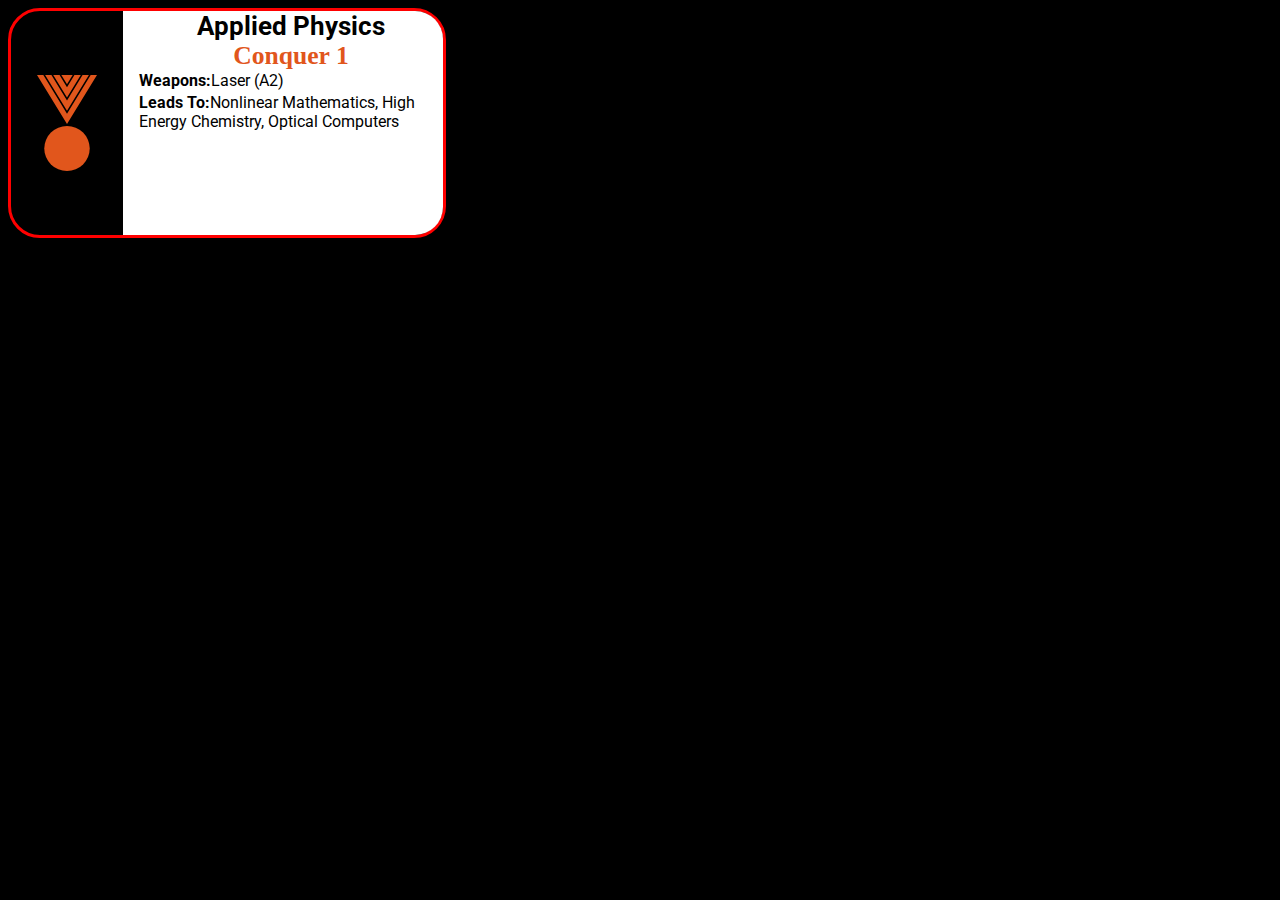
<file: tech_tree.html>
<!DOCTYPE html>
<html lang="en">
<head>
    <meta charset="UTF-8">
    <meta name="viewport" content="width=device-width, initial-scale=1.0">
    <meta http-equiv="X-UA-Compatible" content="ie=edge">
    <link rel="stylesheet" type="text/css" href="site.css">
    <link href="https://fonts.googleapis.com/css?family=Roboto&display=swap" rel="stylesheet">
    <title>Document</title>
</head>
<body style="background-color: black;">
    <div class="tech-card">
        <div class="tech-icon">
            <img src="/assets/techs/applied_physics.svg" alt="">
        </div>
        <div class="tech-info">
            <div class="name">Applied Physics</div>
            <div class="track conquer">Conquer 1</div>
            <div class="data">
                <div><strong>Weapons:</strong>Laser (A2)</div>
                <div><strong>Leads To:</strong>Nonlinear Mathematics, High Energy Chemistry, Optical Computers</div>
            </div>
        </div>
    </div>
</body>
</html>
</file>
<file: style/site.css>
.tech-card {
  font-family: "Roboto", sans-serif;
  border-radius: 2rem;
  border: 3px solid red;
  display: flex;
  flex-direction: row;
  height: 14rem;
  width: 27rem;
}
.tech-card .tech-icon {
  display: flex;
  border-radius: 2rem;
  justify-content: center;
  align-items: center;
  flex: 0 0 7rem;
}
.tech-card .tech-icon img {
  height: 6rem;
}
.tech-card .tech-info {
  display: flex;
  flex-direction: column;
  flex-grow: 1;
  border-top-right-radius: 1.75rem;
  border-bottom-right-radius: 1.75rem;
  border: solid 4px black;
  background-color: white;
  padding-left: 1rem;
}
.tech-card .tech-info .name {
  font-weight: bold;
  font-size: 1.6rem;
  text-align: center;
}
.tech-card .tech-info .track {
  font-family: "Arial Narrow";
  font-weight: bold;
  font-size: 1.6rem;
  text-align: center;
}
.tech-card .tech-info .track.conquer {
  color: #e1561c;
}
.tech-card .tech-info .track.discover {
  color: #d7e6ed;
}
.tech-card .tech-info .track.explore {
  color: #90ae50;
}
.tech-card .tech-info .track.build {
  color: #e2bd4d;
}
.tech-card .tech-info .data div:not(:last-of-type) {
  margin-bottom: 0.2rem;
}

/*# sourceMappingURL=site.css.map */
</file>
<file: site.css>
.tech-card {
  font-family: "Roboto", sans-serif;
  border-radius: 2rem;
  border: 3px solid red;
  display: flex;
  flex-direction: row;
  height: 14rem;
  width: 27rem;
}
.tech-card .tech-icon {
  display: flex;
  border-radius: 2rem;
  justify-content: center;
  align-items: center;
  flex: 0 0 7rem;
}
.tech-card .tech-icon img {
  height: 6rem;
}
.tech-card .tech-info {
  display: flex;
  flex-direction: column;
  flex-grow: 1 0 auto;
  border-top-right-radius: 1.75rem;
  border-bottom-right-radius: 1.75rem;
  background-color: white;
  padding-left: 1rem;
}
.tech-card .tech-info .name {
  font-weight: bold;
  font-size: 1.6rem;
  text-align: center;
}
.tech-card .tech-info .track {
  font-family: "Arial Narrow";
  font-weight: bold;
  font-size: 1.6rem;
  text-align: center;
}
.tech-card .tech-info .track.conquer {
  color: #e1561c;
}
.tech-card .tech-info .track.discover {
  color: #d7e6ed;
}
.tech-card .tech-info .track.explore {
  color: #90ae50;
}
.tech-card .tech-info .track.build {
  color: #e2bd4d;
}
.tech-card .tech-info .data div:not(:last-of-type) {
  margin-bottom: 0.2rem;
}

/*# sourceMappingURL=site.css.map */
</file>
